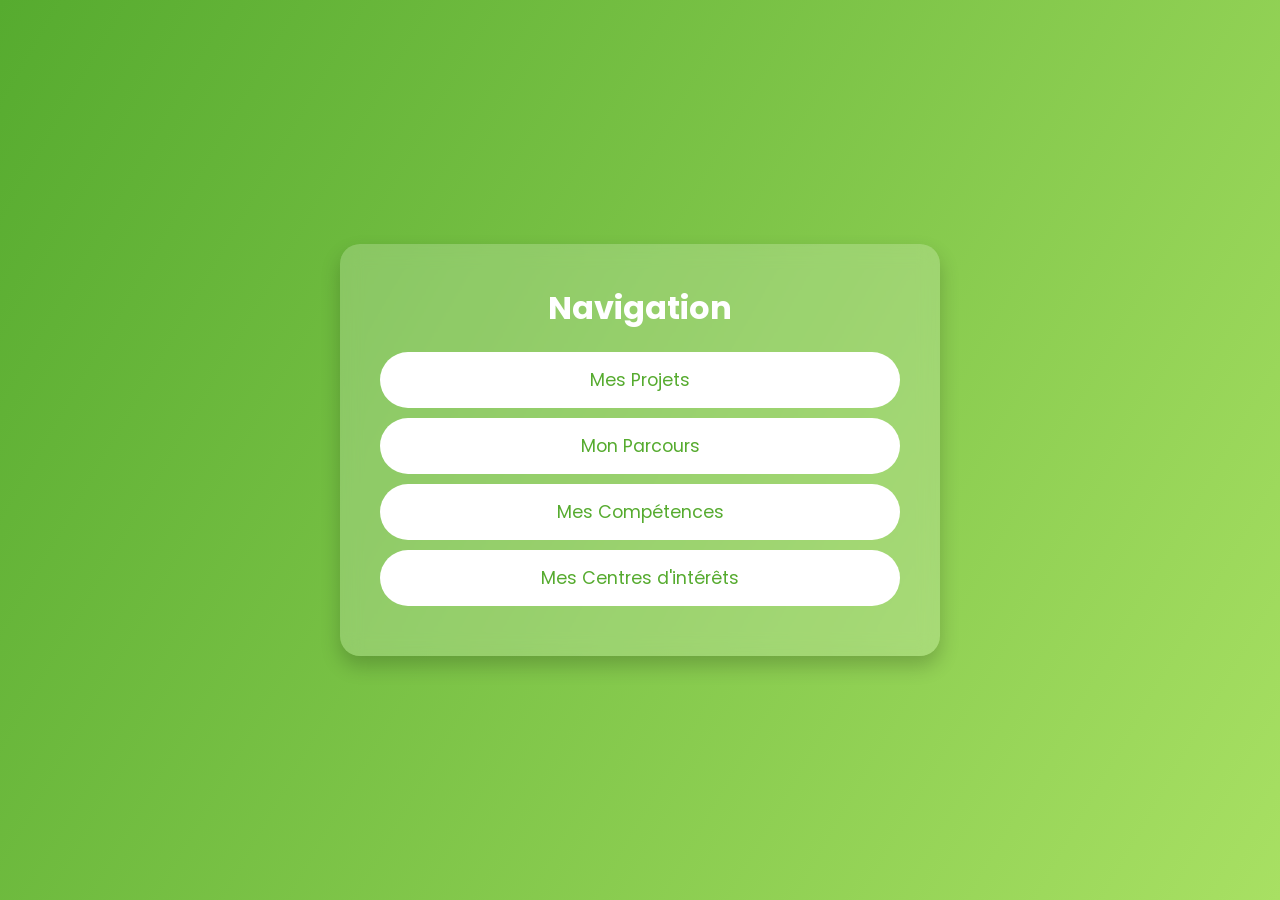
<file: index.html>
<!DOCTYPE html>
<html lang="fr">
<head>
    <meta charset="UTF-8">
    <meta name="viewport" content="width=device-width, initial-scale=1.0">
    <title>Menu - Portfolio</title>
    <link href="https://fonts.googleapis.com/css2?family=Poppins:wght@300;500;700&display=swap" rel="stylesheet">
    <link rel="stylesheet" href="styles.css">
</head>
<body>
    <div class="menu-container">
        <h2>Navigation</h2>
        <button class="menu-button" onclick="location.href='mes-projets.html'">Mes Projets</button>
        <button class="menu-button" onclick="location.href='mon-parcours.html'">Mon Parcours</button>
        <button class="menu-button" onclick="location.href='mes-competences.html'">Mes Compétences</button>
        <button class="menu-button" onclick="location.href='mes-centres-interet.html'">Mes Centres d'intérêts</button>
    </div>
</body>
</html>
</file>
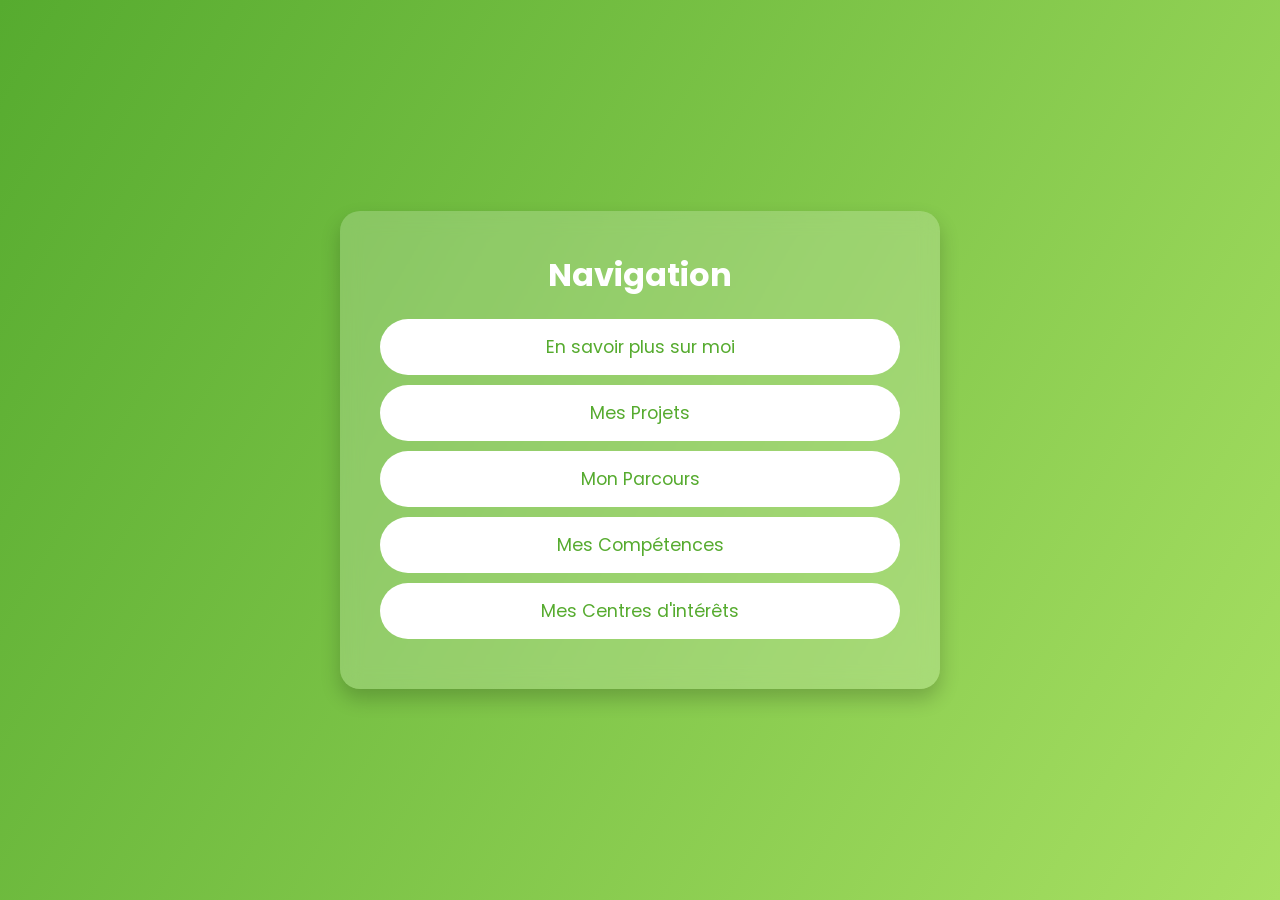
<file: menu.html>
<!DOCTYPE html>
<html lang="fr">
<head>
    <meta charset="UTF-8">
    <meta name="viewport" content="width=device-width, initial-scale=1.0">
    <title>Menu - Portfolio</title>
    <link href="https://fonts.googleapis.com/css2?family=Poppins:wght@300;500;700&display=swap" rel="stylesheet">
    <link rel="stylesheet" href="styles.css">
</head>
<body>
    <div class="menu-container">
        <h2>Navigation</h2>
        <button class="menu-button" onclick="location.href='a-propos-de-moi.html'">En savoir plus sur moi</button>
        <button class="menu-button" onclick="location.href='mes-projets.html'">Mes Projets</button>
        <button class="menu-button" onclick="location.href='mon-parcours.html'">Mon Parcours</button>
        <button class="menu-button" onclick="location.href='mes-competences.html'">Mes Compétences</button>
        <button class="menu-button" onclick="location.href='mes-centres-interet.html'">Mes Centres d'intérêts</button>
    </div>
</body>
</html>
</file>
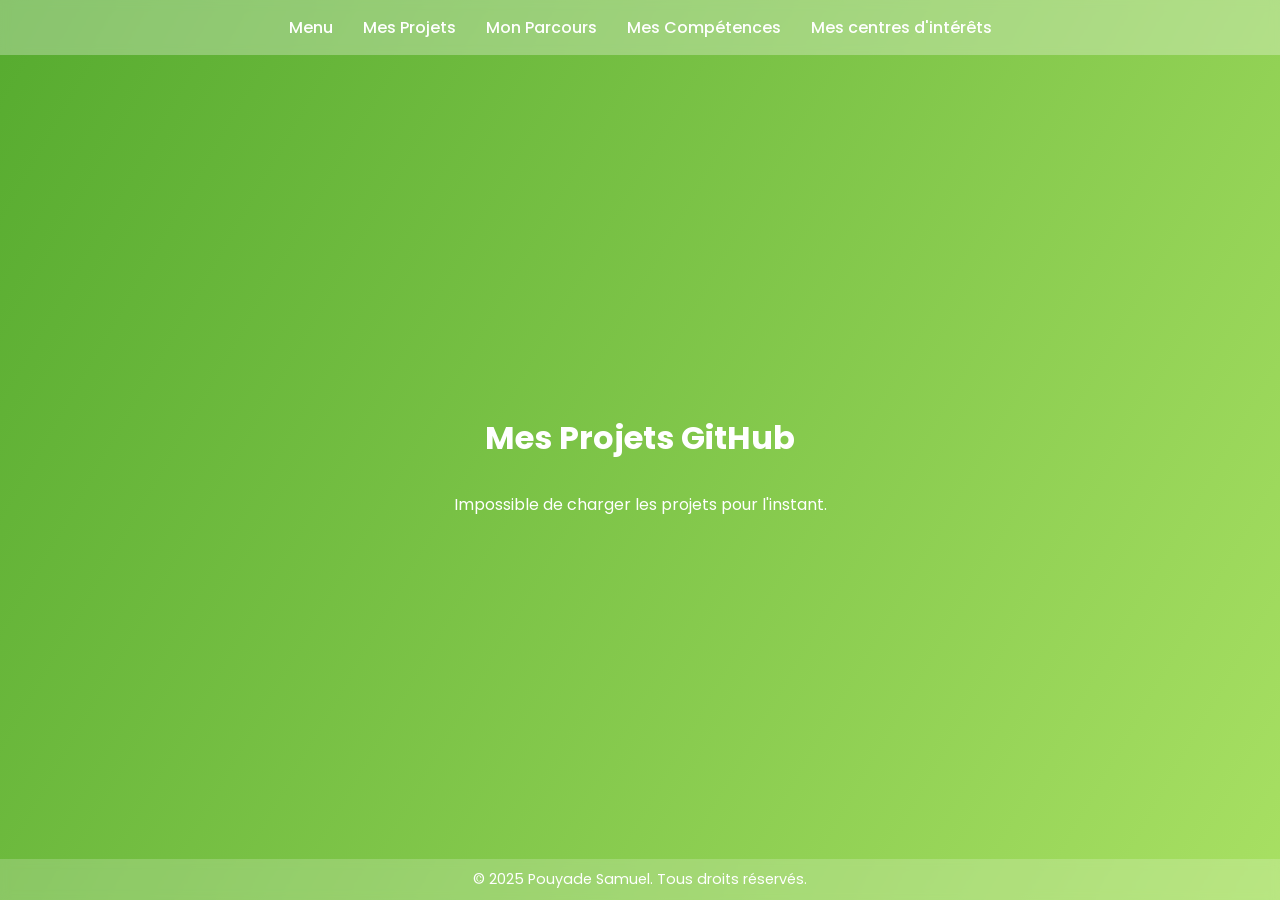
<file: mes-projets.html>
<!DOCTYPE html>
<html lang="fr">
<head>
    <meta charset="UTF-8">
    <meta name="viewport" content="width=device-width, initial-scale=1.0">
    <title>Mes Projets</title>
    <link href="https://fonts.googleapis.com/css2?family=Poppins:wght@300;500;700&display=swap" rel="stylesheet">
    <link rel="stylesheet" href="styles.css">
</head>
<body>

    <nav>
        <a href="index.html">Menu</a>
        <a href="mes-projets.html">Mes Projets</a>
        <a href="mon-parcours.html">Mon Parcours</a>
        <a href="mes-competences.html">Mes Compétences</a>
        <a href="mes-centres-interet.html">Mes centres d'intérêts</a>
    </nav>

<div class="main-content">
    <h2>Mes Projets GitHub</h2>
    <div id="github-projects" class="project-grid"></div>
</div>

<footer>
    &copy; 2025 Pouyade Samuel. Tous droits réservés.
</footer>

<script>
    const container = document.getElementById('github-projects');

    fetch('https://api.github.com/users/SamuelPouyade/repos')
        .then(response => response.json())
        .then(repos => {
            repos.forEach(repo => {
                const card = document.createElement('div');
                card.className = 'project-card';

                card.innerHTML = `
                    <h3>${repo.name}</h3>
                    <p>${repo.description || "Pas de description"}</p>
                    <a href="${repo.html_url}" target="_blank">Voir sur GitHub</a>
                `;

                container.appendChild(card);
            });
        })
        .catch(error => {
            container.innerHTML = "<p>Impossible de charger les projets pour l'instant.</p>";
            console.error(error);
        });
</script>

</body>
</html>
</file>
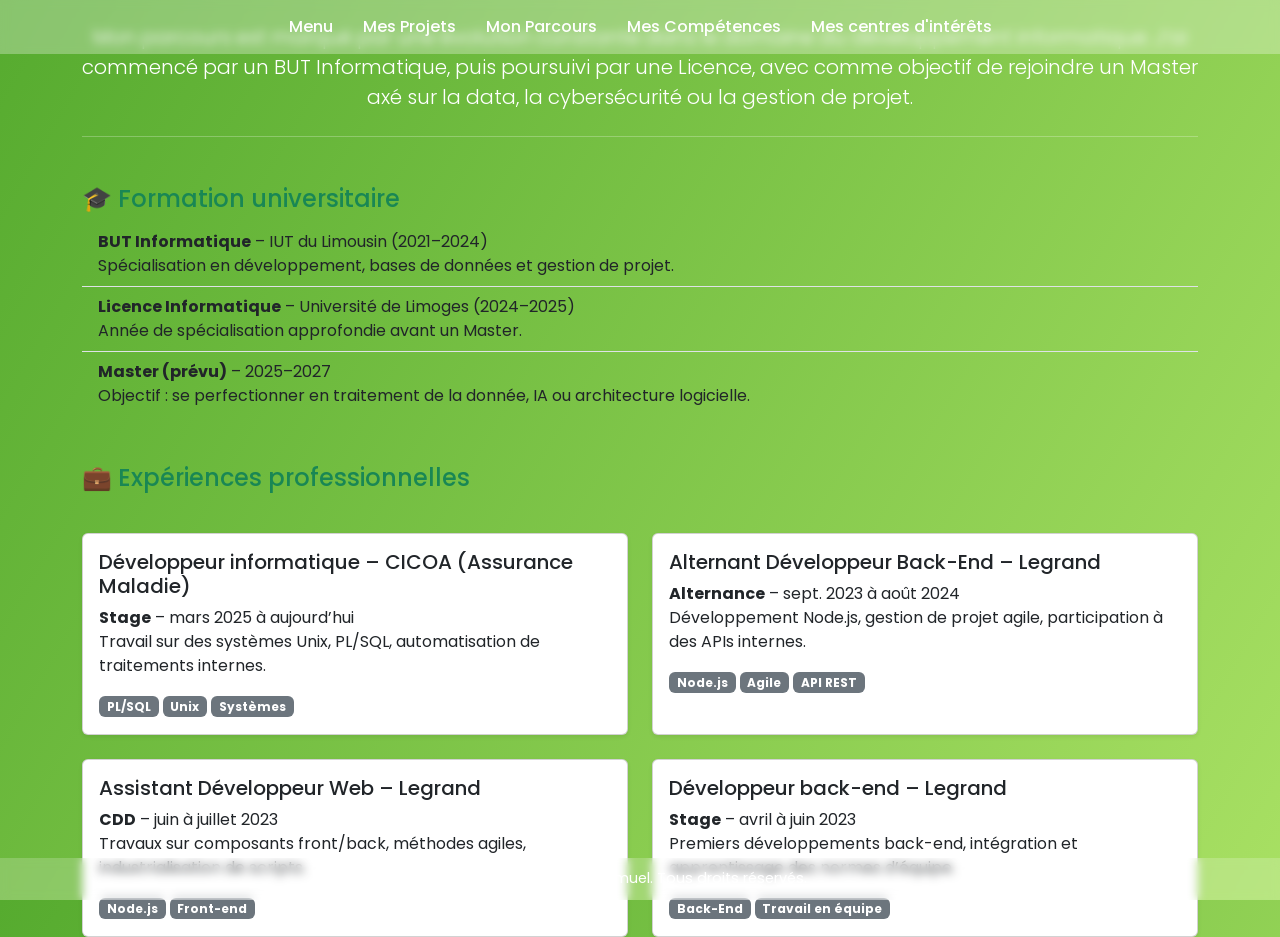
<file: mon-parcours.html>
<!DOCTYPE html>
<html lang="fr">
<head>
    <meta charset="UTF-8">
    <meta name="viewport" content="width=device-width, initial-scale=1.0">
    <title>Mon parcours</title>
    <link href="https://fonts.googleapis.com/css2?family=Poppins:wght@300;500;700&display=swap" rel="stylesheet">
    <link rel="stylesheet" href="https://cdn.jsdelivr.net/npm/bootstrap@5.3.0/dist/css/bootstrap.min.css">
    <link rel="stylesheet" href="styles.css">
</head>
<body>

<nav>
    <a href="index.html">Menu</a>
    <a href="mes-projets.html">Mes Projets</a>
    <a href="mon-parcours.html">Mon Parcours</a>
    <a href="mes-competences.html">Mes Compétences</a>
    <a href="mes-centres-interet.html">Mes centres d'intérêts</a>
</nav>

<div class="container my-5">
    <div class="text-center">
        <h2>Mon Parcours</h2>
        <p class="lead mt-3">
            Mon parcours est marqué par une évolution constante dans le domaine du développement informatique. J’ai commencé par un BUT Informatique, puis poursuivi par une Licence, avec comme objectif de rejoindre un Master axé sur la data, la cybersécurité ou la gestion de projet.
        </p>
    </div>

    <hr class="my-4">

    <h4 class="text-success mt-5">🎓 Formation universitaire</h4>
    <ul class="list-group list-group-flush mb-5">
        <li class="list-group-item bg-transparent text-dark">
            <strong>BUT Informatique</strong> – IUT du Limousin (2021–2024)<br>
            Spécialisation en développement, bases de données et gestion de projet.
        </li>
        <li class="list-group-item bg-transparent text-dark">
            <strong>Licence Informatique</strong> – Université de Limoges (2024–2025)<br>
            Année de spécialisation approfondie avant un Master.
        </li>
        <li class="list-group-item bg-transparent text-dark">
            <strong>Master (prévu)</strong> – 2025–2027<br>
            Objectif : se perfectionner en traitement de la donnée, IA ou architecture logicielle.
        </li>
    </ul>

    <h4 class="text-success mt-4">💼 Expériences professionnelles</h4>
    <div class="row gy-4 mt-3">

        <!-- Expérience 1 -->
        <div class="col-md-6">
            <div class="card h-100 shadow-sm">
                <div class="card-body">
                    <h5 class="card-title">Développeur informatique – CICOA (Assurance Maladie)</h5>
                    <p class="card-text">
                        <strong>Stage</strong> – mars 2025 à aujourd’hui<br>
                        Travail sur des systèmes Unix, PL/SQL, automatisation de traitements internes.
                    </p>
                    <span class="badge bg-secondary">PL/SQL</span>
                    <span class="badge bg-secondary">Unix</span>
                    <span class="badge bg-secondary">Systèmes</span>
                </div>
            </div>
        </div>

        <!-- Expérience 2 -->
        <div class="col-md-6">
            <div class="card h-100 shadow-sm">
                <div class="card-body">
                    <h5 class="card-title">Alternant Développeur Back-End – Legrand</h5>
                    <p class="card-text">
                        <strong>Alternance</strong> – sept. 2023 à août 2024<br>
                        Développement Node.js, gestion de projet agile, participation à des APIs internes.
                    </p>
                    <span class="badge bg-secondary">Node.js</span>
                    <span class="badge bg-secondary">Agile</span>
                    <span class="badge bg-secondary">API REST</span>
                </div>
            </div>
        </div>

        <!-- Expérience 3 -->
        <div class="col-md-6">
            <div class="card h-100 shadow-sm">
                <div class="card-body">
                    <h5 class="card-title">Assistant Développeur Web – Legrand</h5>
                    <p class="card-text">
                        <strong>CDD</strong> – juin à juillet 2023<br>
                        Travaux sur composants front/back, méthodes agiles, industrialisation de scripts.
                    </p>
                    <span class="badge bg-secondary">Node.js</span>
                    <span class="badge bg-secondary">Front-end</span>
                </div>
            </div>
        </div>

        <!-- Expérience 4 -->
        <div class="col-md-6">
            <div class="card h-100 shadow-sm">
                <div class="card-body">
                    <h5 class="card-title">Développeur back-end – Legrand</h5>
                    <p class="card-text">
                        <strong>Stage</strong> – avril à juin 2023<br>
                        Premiers développements back-end, intégration et apprentissage des normes d’équipe.
                    </p>
                    <span class="badge bg-secondary">Back-End</span>
                    <span class="badge bg-secondary">Travail en équipe</span>
                </div>
            </div>
        </div>

    </div>
</div>

<footer class="mt-5 text-center">
    &copy; 2025 Pouyade Samuel. Tous droits réservés.
</footer>

<script src="https://cdn.jsdelivr.net/npm/bootstrap@5.3.0/dist/js/bootstrap.bundle.min.js"></script>
</body>
</html>
</file>
<file: styles.css>
* {
    margin: 0;
    padding: 0;
    box-sizing: border-box;
    font-family: 'Poppins', sans-serif;
}

.interest-grid {
    display: grid;
    grid-template-columns: repeat(auto-fit, minmax(200px, 1fr));
    gap: 20px;
    margin-top: 30px;
    padding: 0 15px;
}

.interest-card {
    background-color: rgba(255, 255, 255, 0.95);
    padding: 20px;
    border-radius: 15px;
    box-shadow: 0 5px 15px rgba(0,0,0,0.1);
    color: #333;
    font-weight: 600;
    font-size: 1.1rem;
    display: flex;
    align-items: center;
    gap: 10px;
    transition: transform 0.2s ease, background-color 0.3s ease;
}

.interest-card i {
    font-size: 1.5rem;
    color: #56ab2f;
}

.interest-card:hover {
    transform: translateY(-5px);
    background-color: #f4f4f4;
}

body {
    background: linear-gradient(120deg, #56ab2f, #a8e063);
    color: #ffffff;
    display: flex;
    justify-content: center;
    align-items: center;
    height: 100vh;
    padding: 20px;
}

.menu-container {
    background: rgba(255, 255, 255, 0.2);
    border-radius: 20px;
    padding: 40px;
    box-shadow: 0 10px 20px rgba(0,0,0,0.2);
    backdrop-filter: blur(10px);
    text-align: center;
    max-width: 600px;
    width: 100%;
}

h2 {
    margin-bottom: 20px;
    font-size: 2rem;
    font-weight: 700;
}

.menu-button {
    display: block;
    width: 100%;
    padding: 15px;
    margin: 10px 0;
    font-size: 1.1rem;
    color: #56ab2f;
    background-color: #ffffff;
    border: none;
    border-radius: 30px;
    cursor: pointer;
    transition: background-color 0.3s ease;
}

.menu-button:hover {
    background-color: #a8e063;
    color: #ffffff;
}

nav {
    width: 100%;
    background-color: rgba(255, 255, 255, 0.3);
    backdrop-filter: blur(5px);
    padding: 15px 20px;
    display: flex;
    justify-content: center;
    position: fixed;
    top: 0;
    left: 0;
    z-index: 10;
}

nav a {
    color: #ffffff;
    margin: 0 15px;
    text-decoration: none;
    font-weight: 500;
    transition: color 0.3s ease;
}

nav a:hover {
    color: #333;
}

.main-content {
    margin-top: 80px;
    margin-bottom: 50px;
    text-align: center;
    padding: 20px;
}

.spinner {
    border: 5px solid rgba(255,255,255,0.3);
    border-top: 5px solid #ffffff;
    border-radius: 50%;
    width: 50px;
    height: 50px;
    animation: spin 1s linear infinite;
    margin: 20px auto;
}

.competence-grid {
    column-count: 2;
    column-gap: 30px;
    margin-top: 30px;
    padding: 0 20px;
}

@media (min-width: 1000px) {
    .competence-grid {
        column-count: 3;
    }
}

.competence-card {
    background-color: rgba(255, 255, 255, 0.95);
    color: #333;
    padding: 20px;
    margin: 0 0 20px;
    border-radius: 20px;
    box-shadow: 0 5px 15px rgba(0,0,0,0.1);
    font-weight: 500;
    display: inline-block;
    width: 100%;
    font-size: 1rem;
    transition: transform 0.3s ease, background-color 0.3s ease;
}

.competence-card:hover {
    transform: translateY(-5px);
    background-color: #f4f4f4;
}

.competence-card i {
    font-size: 1.5rem;
    color: #56ab2f;
    margin-right: 10px;
}

@keyframes spin {
    0% { transform: rotate(0deg); }
    100% { transform: rotate(360deg); }
}

footer {
    position: fixed;
    bottom: 0;
    width: 100%;
    text-align: center;
    padding: 10px;
    background-color: rgba(255, 255, 255, 0.2);
    backdrop-filter: blur(5px);
    font-size: 0.9rem;
}

@media (max-width: 768px) {
    body {
        padding: 10px;
        height: auto;
        min-height: 100vh;
    }

    .menu-container {
        padding: 20px;
        width: 100%;
        margin-top: 80px;
    }

    nav {
        flex-direction: column;
        padding: 10px;
    }

    nav a {
        margin: 8px 0;
        font-size: 0.9rem;
    }

    .menu-button {
        font-size: 1rem;
        padding: 10px;
    }

    h2 {
        font-size: 1.5rem;
    }

    .main-content {
        margin-top: 100px;
        padding: 15px;
    }

    footer {
        font-size: 0.8rem;
        padding: 8px;
    }

    .texte-parcours {
        max-width: 700px;
        margin: auto;
        text-align: justify;
        padding: 20px;
        font-size: 1.1rem;
    }
    
    h2 {
        text-align: center;
        margin-bottom: 20px;
    }
    
    .texte-parcours img {
        width: 130px;
        height: auto;
        object-fit: contain;
    }
    
    .logo-gauche, .logo-droite {
        position: fixed;
        top: 50%;
        transform: translateY(-50%);
        z-index: 5;
    }
    
    .logo-gauche {
        left: 20px;
    }
    
    .logo-droite {
        right: 20px;
    }
    
    footer {
        position: fixed;
        bottom: 0;
        width: 100%;
        padding: 10px;
        text-align: center;
        background-color: rgba(255,255,255,0.2);
        backdrop-filter: blur(5px);
        font-size: 0.9rem;
    }
    
    /* Responsive sur mobile */
    @media (max-width: 768px) {
        body {
            flex-direction: column;
            padding: 10px;
            height: auto;
        }
    
        .texte-parcours {
            width: 100%;
            padding: 10px;
            font-size: 1rem;
        }
    
        .logo-gauche, .logo-droite {
            margin-bottom: 15px;
        }
    
        .texte-parcours img {
            width: 100px;
        }
    }
}

.project-grid {
    display: grid;
    grid-template-columns: repeat(auto-fit, minmax(250px, 1fr));
    gap: 25px;
    margin-top: 30px;
}

.project-card {
    background-color: rgba(255, 255, 255, 0.95);
    padding: 20px;
    border-radius: 15px;
    box-shadow: 0 5px 15px rgba(0,0,0,0.1);
    color: #333;
    transition: transform 0.2s ease, background-color 0.3s ease;
}

.project-card:hover {
    transform: translateY(-5px);
    background-color: #f4f4f4;
}

.project-card h3 {
    margin-bottom: 10px;
    color: #56ab2f;
}

.project-card a {
    display: inline-block;
    margin-top: 10px;
    color: #56ab2f;
    text-decoration: none;
    font-weight: bold;
}

.project-card a:hover {
    text-decoration: underline;
}
</file>
